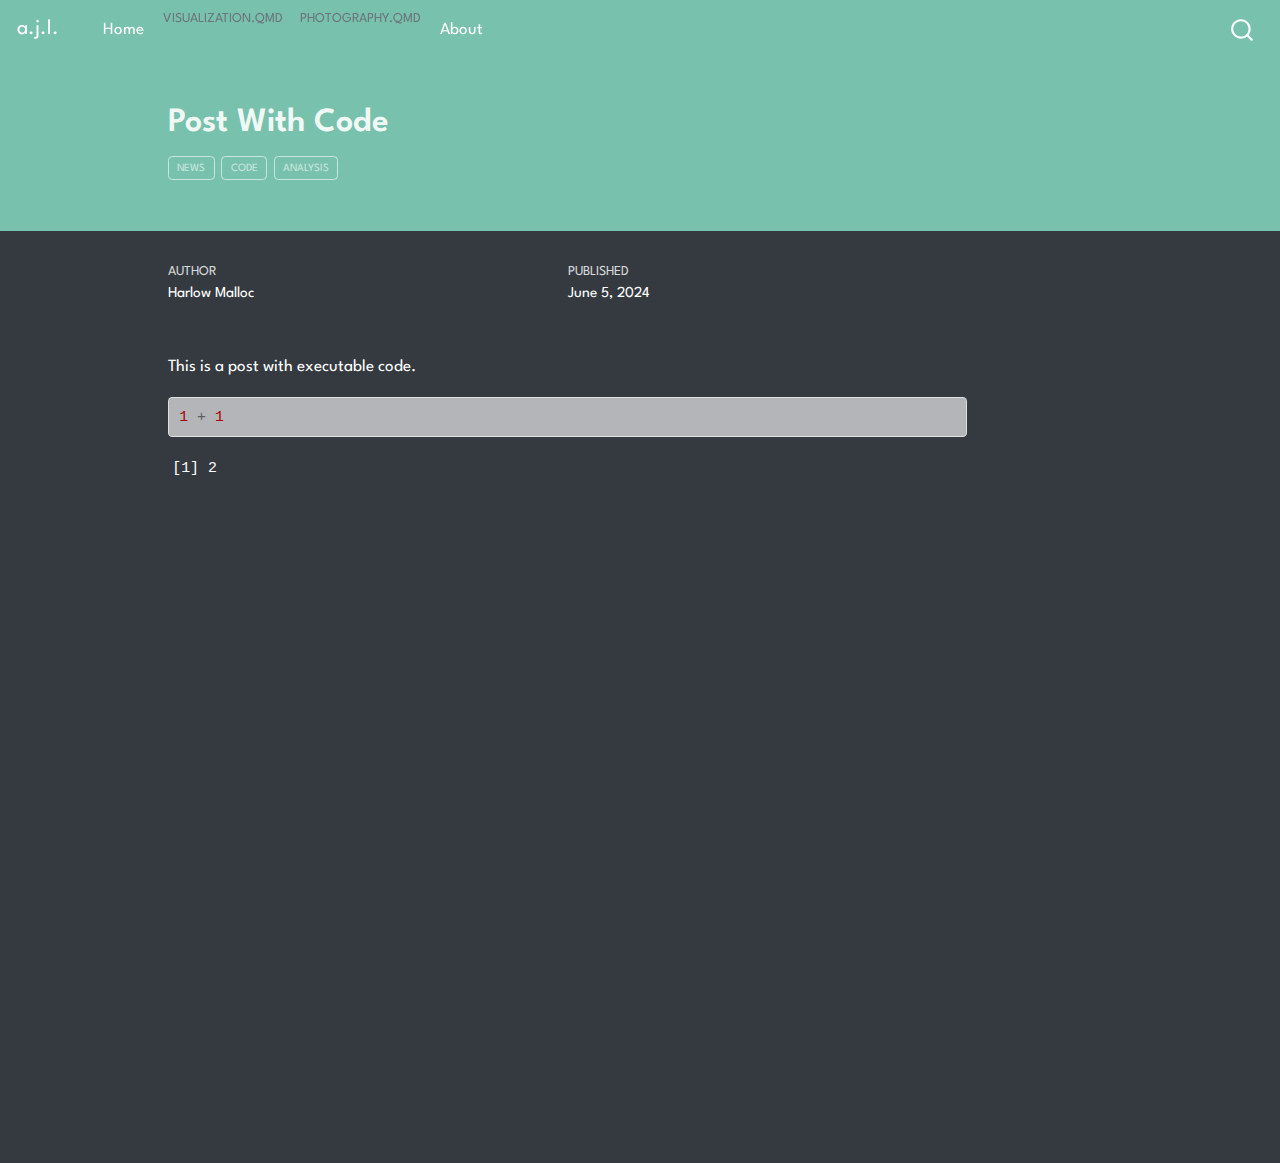
<file: _site/docs/post-with-code/index.html>
<!DOCTYPE html>
<html xmlns="http://www.w3.org/1999/xhtml" lang="en" xml:lang="en"><head>

<meta charset="utf-8">
<meta name="generator" content="quarto-1.3.450">

<meta name="viewport" content="width=device-width, initial-scale=1.0, user-scalable=yes">

<meta name="author" content="Harlow Malloc">
<meta name="dcterms.date" content="2024-06-05">

<title>a.j.l. - Post With Code</title>
<style>
code{white-space: pre-wrap;}
span.smallcaps{font-variant: small-caps;}
div.columns{display: flex; gap: min(4vw, 1.5em);}
div.column{flex: auto; overflow-x: auto;}
div.hanging-indent{margin-left: 1.5em; text-indent: -1.5em;}
ul.task-list{list-style: none;}
ul.task-list li input[type="checkbox"] {
  width: 0.8em;
  margin: 0 0.8em 0.2em -1em; /* quarto-specific, see https://github.com/quarto-dev/quarto-cli/issues/4556 */ 
  vertical-align: middle;
}
/* CSS for syntax highlighting */
pre > code.sourceCode { white-space: pre; position: relative; }
pre > code.sourceCode > span { display: inline-block; line-height: 1.25; }
pre > code.sourceCode > span:empty { height: 1.2em; }
.sourceCode { overflow: visible; }
code.sourceCode > span { color: inherit; text-decoration: inherit; }
div.sourceCode { margin: 1em 0; }
pre.sourceCode { margin: 0; }
@media screen {
div.sourceCode { overflow: auto; }
}
@media print {
pre > code.sourceCode { white-space: pre-wrap; }
pre > code.sourceCode > span { text-indent: -5em; padding-left: 5em; }
}
pre.numberSource code
  { counter-reset: source-line 0; }
pre.numberSource code > span
  { position: relative; left: -4em; counter-increment: source-line; }
pre.numberSource code > span > a:first-child::before
  { content: counter(source-line);
    position: relative; left: -1em; text-align: right; vertical-align: baseline;
    border: none; display: inline-block;
    -webkit-touch-callout: none; -webkit-user-select: none;
    -khtml-user-select: none; -moz-user-select: none;
    -ms-user-select: none; user-select: none;
    padding: 0 4px; width: 4em;
  }
pre.numberSource { margin-left: 3em;  padding-left: 4px; }
div.sourceCode
  {   }
@media screen {
pre > code.sourceCode > span > a:first-child::before { text-decoration: underline; }
}
</style>


<script src="../../site_libs/quarto-nav/quarto-nav.js"></script>
<script src="../../site_libs/quarto-nav/headroom.min.js"></script>
<script src="../../site_libs/clipboard/clipboard.min.js"></script>
<script src="../../site_libs/quarto-search/autocomplete.umd.js"></script>
<script src="../../site_libs/quarto-search/fuse.min.js"></script>
<script src="../../site_libs/quarto-search/quarto-search.js"></script>
<meta name="quarto:offset" content="../../">
<script src="../../site_libs/quarto-html/quarto.js"></script>
<script src="../../site_libs/quarto-html/popper.min.js"></script>
<script src="../../site_libs/quarto-html/tippy.umd.min.js"></script>
<script src="../../site_libs/quarto-html/anchor.min.js"></script>
<link href="../../site_libs/quarto-html/tippy.css" rel="stylesheet">
<link href="../../site_libs/quarto-html/quarto-syntax-highlighting.css" rel="stylesheet" id="quarto-text-highlighting-styles">
<script src="../../site_libs/bootstrap/bootstrap.min.js"></script>
<link href="../../site_libs/bootstrap/bootstrap-icons.css" rel="stylesheet">
<link href="../../site_libs/bootstrap/bootstrap.min.css" rel="stylesheet" id="quarto-bootstrap" data-mode="light">
<script id="quarto-search-options" type="application/json">{
  "location": "navbar",
  "copy-button": false,
  "collapse-after": 3,
  "panel-placement": "end",
  "type": "overlay",
  "limit": 20,
  "language": {
    "search-no-results-text": "No results",
    "search-matching-documents-text": "matching documents",
    "search-copy-link-title": "Copy link to search",
    "search-hide-matches-text": "Hide additional matches",
    "search-more-match-text": "more match in this document",
    "search-more-matches-text": "more matches in this document",
    "search-clear-button-title": "Clear",
    "search-detached-cancel-button-title": "Cancel",
    "search-submit-button-title": "Submit",
    "search-label": "Search"
  }
}</script>


<link rel="stylesheet" href="../../styles.css">
</head>

<body class="nav-fixed">

<div id="quarto-search-results"></div>
  <header id="quarto-header" class="headroom fixed-top">
    <nav class="navbar navbar-expand-lg navbar-dark ">
      <div class="navbar-container container-fluid">
      <div class="navbar-brand-container">
    <a class="navbar-brand" href="../../index.html">
    <span class="navbar-title">a.j.l.</span>
    </a>
  </div>
            <div id="quarto-search" class="" title="Search"></div>
          <button class="navbar-toggler" type="button" data-bs-toggle="collapse" data-bs-target="#navbarCollapse" aria-controls="navbarCollapse" aria-expanded="false" aria-label="Toggle navigation" onclick="if (window.quartoToggleHeadroom) { window.quartoToggleHeadroom(); }">
  <span class="navbar-toggler-icon"></span>
</button>
          <div class="collapse navbar-collapse" id="navbarCollapse">
            <ul class="navbar-nav navbar-nav-scroll me-auto">
  <li class="nav-item">
    <a class="nav-link" href="../../index.html" rel="" target="">
 <span class="menu-text">Home</span></a>
  </li>  
  <li class="dropdown-header">
 <span class="menu-text">Visualization.qmd</span></li>
  <li class="dropdown-header">
 <span class="menu-text">Photography.qmd</span></li>
  <li class="nav-item">
    <a class="nav-link" href="../../about.html" rel="" target="">
 <span class="menu-text">About</span></a>
  </li>  
</ul>
            <div class="quarto-navbar-tools ms-auto">
</div>
          </div> <!-- /navcollapse -->
      </div> <!-- /container-fluid -->
    </nav>
</header>
<!-- content -->
<header id="title-block-header" class="quarto-title-block default page-columns page-full">
  <div class="quarto-title-banner page-columns page-full">
    <div class="quarto-title column-body">
      <h1 class="title">Post With Code</h1>
                                <div class="quarto-categories">
                <div class="quarto-category">news</div>
                <div class="quarto-category">code</div>
                <div class="quarto-category">analysis</div>
              </div>
                  </div>
  </div>
    
  
  <div class="quarto-title-meta">

      <div>
      <div class="quarto-title-meta-heading">Author</div>
      <div class="quarto-title-meta-contents">
               <p>Harlow Malloc </p>
            </div>
    </div>
      
      <div>
      <div class="quarto-title-meta-heading">Published</div>
      <div class="quarto-title-meta-contents">
        <p class="date">June 5, 2024</p>
      </div>
    </div>
    
      
    </div>
    
  
  </header><div id="quarto-content" class="quarto-container page-columns page-rows-contents page-layout-article page-navbar">
<!-- sidebar -->
<!-- margin-sidebar -->
    <div id="quarto-margin-sidebar" class="sidebar margin-sidebar">
        
    </div>
<!-- main -->
<main class="content quarto-banner-title-block" id="quarto-document-content">




<p>This is a post with executable code.</p>
<div class="cell">
<div class="sourceCode cell-code" id="cb1"><pre class="sourceCode r code-with-copy"><code class="sourceCode r"><span id="cb1-1"><a href="#cb1-1" aria-hidden="true" tabindex="-1"></a><span class="dv">1</span> <span class="sc">+</span> <span class="dv">1</span></span></code><button title="Copy to Clipboard" class="code-copy-button"><i class="bi"></i></button></pre></div>
<div class="cell-output cell-output-stdout">
<pre><code>[1] 2</code></pre>
</div>
</div>



</main> <!-- /main -->
<script id="quarto-html-after-body" type="application/javascript">
window.document.addEventListener("DOMContentLoaded", function (event) {
  const toggleBodyColorMode = (bsSheetEl) => {
    const mode = bsSheetEl.getAttribute("data-mode");
    const bodyEl = window.document.querySelector("body");
    if (mode === "dark") {
      bodyEl.classList.add("quarto-dark");
      bodyEl.classList.remove("quarto-light");
    } else {
      bodyEl.classList.add("quarto-light");
      bodyEl.classList.remove("quarto-dark");
    }
  }
  const toggleBodyColorPrimary = () => {
    const bsSheetEl = window.document.querySelector("link#quarto-bootstrap");
    if (bsSheetEl) {
      toggleBodyColorMode(bsSheetEl);
    }
  }
  toggleBodyColorPrimary();  
  const icon = "";
  const anchorJS = new window.AnchorJS();
  anchorJS.options = {
    placement: 'right',
    icon: icon
  };
  anchorJS.add('.anchored');
  const isCodeAnnotation = (el) => {
    for (const clz of el.classList) {
      if (clz.startsWith('code-annotation-')) {                     
        return true;
      }
    }
    return false;
  }
  const clipboard = new window.ClipboardJS('.code-copy-button', {
    text: function(trigger) {
      const codeEl = trigger.previousElementSibling.cloneNode(true);
      for (const childEl of codeEl.children) {
        if (isCodeAnnotation(childEl)) {
          childEl.remove();
        }
      }
      return codeEl.innerText;
    }
  });
  clipboard.on('success', function(e) {
    // button target
    const button = e.trigger;
    // don't keep focus
    button.blur();
    // flash "checked"
    button.classList.add('code-copy-button-checked');
    var currentTitle = button.getAttribute("title");
    button.setAttribute("title", "Copied!");
    let tooltip;
    if (window.bootstrap) {
      button.setAttribute("data-bs-toggle", "tooltip");
      button.setAttribute("data-bs-placement", "left");
      button.setAttribute("data-bs-title", "Copied!");
      tooltip = new bootstrap.Tooltip(button, 
        { trigger: "manual", 
          customClass: "code-copy-button-tooltip",
          offset: [0, -8]});
      tooltip.show();    
    }
    setTimeout(function() {
      if (tooltip) {
        tooltip.hide();
        button.removeAttribute("data-bs-title");
        button.removeAttribute("data-bs-toggle");
        button.removeAttribute("data-bs-placement");
      }
      button.setAttribute("title", currentTitle);
      button.classList.remove('code-copy-button-checked');
    }, 1000);
    // clear code selection
    e.clearSelection();
  });
  function tippyHover(el, contentFn) {
    const config = {
      allowHTML: true,
      content: contentFn,
      maxWidth: 500,
      delay: 100,
      arrow: false,
      appendTo: function(el) {
          return el.parentElement;
      },
      interactive: true,
      interactiveBorder: 10,
      theme: 'quarto',
      placement: 'bottom-start'
    };
    window.tippy(el, config); 
  }
  const noterefs = window.document.querySelectorAll('a[role="doc-noteref"]');
  for (var i=0; i<noterefs.length; i++) {
    const ref = noterefs[i];
    tippyHover(ref, function() {
      // use id or data attribute instead here
      let href = ref.getAttribute('data-footnote-href') || ref.getAttribute('href');
      try { href = new URL(href).hash; } catch {}
      const id = href.replace(/^#\/?/, "");
      const note = window.document.getElementById(id);
      return note.innerHTML;
    });
  }
      let selectedAnnoteEl;
      const selectorForAnnotation = ( cell, annotation) => {
        let cellAttr = 'data-code-cell="' + cell + '"';
        let lineAttr = 'data-code-annotation="' +  annotation + '"';
        const selector = 'span[' + cellAttr + '][' + lineAttr + ']';
        return selector;
      }
      const selectCodeLines = (annoteEl) => {
        const doc = window.document;
        const targetCell = annoteEl.getAttribute("data-target-cell");
        const targetAnnotation = annoteEl.getAttribute("data-target-annotation");
        const annoteSpan = window.document.querySelector(selectorForAnnotation(targetCell, targetAnnotation));
        const lines = annoteSpan.getAttribute("data-code-lines").split(",");
        const lineIds = lines.map((line) => {
          return targetCell + "-" + line;
        })
        let top = null;
        let height = null;
        let parent = null;
        if (lineIds.length > 0) {
            //compute the position of the single el (top and bottom and make a div)
            const el = window.document.getElementById(lineIds[0]);
            top = el.offsetTop;
            height = el.offsetHeight;
            parent = el.parentElement.parentElement;
          if (lineIds.length > 1) {
            const lastEl = window.document.getElementById(lineIds[lineIds.length - 1]);
            const bottom = lastEl.offsetTop + lastEl.offsetHeight;
            height = bottom - top;
          }
          if (top !== null && height !== null && parent !== null) {
            // cook up a div (if necessary) and position it 
            let div = window.document.getElementById("code-annotation-line-highlight");
            if (div === null) {
              div = window.document.createElement("div");
              div.setAttribute("id", "code-annotation-line-highlight");
              div.style.position = 'absolute';
              parent.appendChild(div);
            }
            div.style.top = top - 2 + "px";
            div.style.height = height + 4 + "px";
            let gutterDiv = window.document.getElementById("code-annotation-line-highlight-gutter");
            if (gutterDiv === null) {
              gutterDiv = window.document.createElement("div");
              gutterDiv.setAttribute("id", "code-annotation-line-highlight-gutter");
              gutterDiv.style.position = 'absolute';
              const codeCell = window.document.getElementById(targetCell);
              const gutter = codeCell.querySelector('.code-annotation-gutter');
              gutter.appendChild(gutterDiv);
            }
            gutterDiv.style.top = top - 2 + "px";
            gutterDiv.style.height = height + 4 + "px";
          }
          selectedAnnoteEl = annoteEl;
        }
      };
      const unselectCodeLines = () => {
        const elementsIds = ["code-annotation-line-highlight", "code-annotation-line-highlight-gutter"];
        elementsIds.forEach((elId) => {
          const div = window.document.getElementById(elId);
          if (div) {
            div.remove();
          }
        });
        selectedAnnoteEl = undefined;
      };
      // Attach click handler to the DT
      const annoteDls = window.document.querySelectorAll('dt[data-target-cell]');
      for (const annoteDlNode of annoteDls) {
        annoteDlNode.addEventListener('click', (event) => {
          const clickedEl = event.target;
          if (clickedEl !== selectedAnnoteEl) {
            unselectCodeLines();
            const activeEl = window.document.querySelector('dt[data-target-cell].code-annotation-active');
            if (activeEl) {
              activeEl.classList.remove('code-annotation-active');
            }
            selectCodeLines(clickedEl);
            clickedEl.classList.add('code-annotation-active');
          } else {
            // Unselect the line
            unselectCodeLines();
            clickedEl.classList.remove('code-annotation-active');
          }
        });
      }
  const findCites = (el) => {
    const parentEl = el.parentElement;
    if (parentEl) {
      const cites = parentEl.dataset.cites;
      if (cites) {
        return {
          el,
          cites: cites.split(' ')
        };
      } else {
        return findCites(el.parentElement)
      }
    } else {
      return undefined;
    }
  };
  var bibliorefs = window.document.querySelectorAll('a[role="doc-biblioref"]');
  for (var i=0; i<bibliorefs.length; i++) {
    const ref = bibliorefs[i];
    const citeInfo = findCites(ref);
    if (citeInfo) {
      tippyHover(citeInfo.el, function() {
        var popup = window.document.createElement('div');
        citeInfo.cites.forEach(function(cite) {
          var citeDiv = window.document.createElement('div');
          citeDiv.classList.add('hanging-indent');
          citeDiv.classList.add('csl-entry');
          var biblioDiv = window.document.getElementById('ref-' + cite);
          if (biblioDiv) {
            citeDiv.innerHTML = biblioDiv.innerHTML;
          }
          popup.appendChild(citeDiv);
        });
        return popup.innerHTML;
      });
    }
  }
});
</script>
</div> <!-- /content -->



</body></html>
</file>
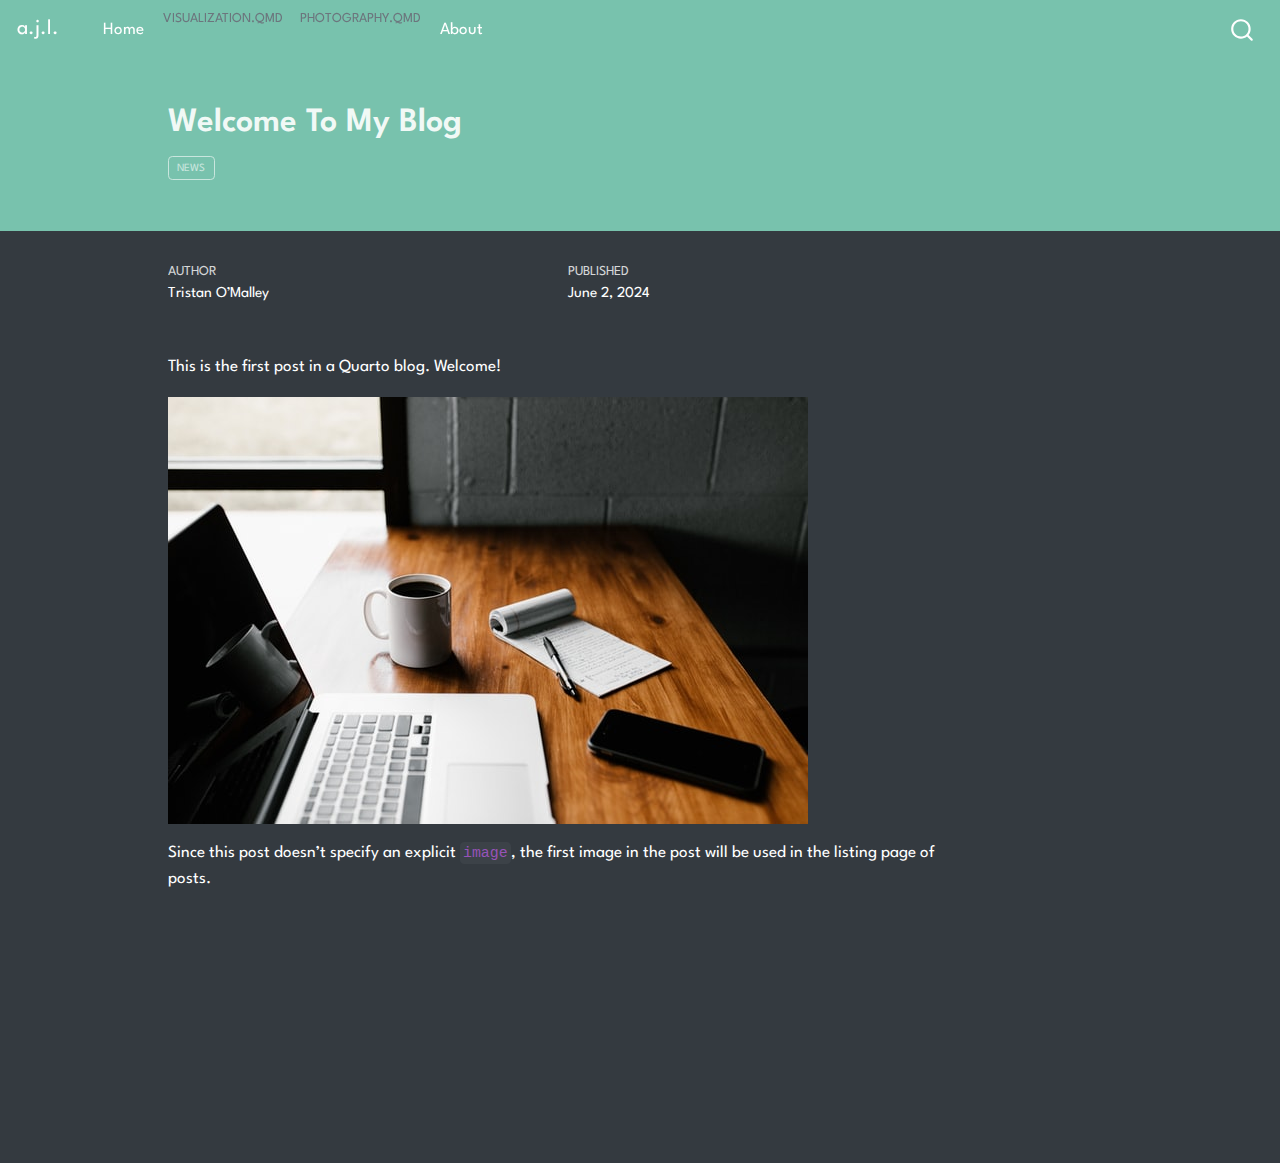
<file: _site/docs/welcome/index.html>
<!DOCTYPE html>
<html xmlns="http://www.w3.org/1999/xhtml" lang="en" xml:lang="en"><head>

<meta charset="utf-8">
<meta name="generator" content="quarto-1.3.450">

<meta name="viewport" content="width=device-width, initial-scale=1.0, user-scalable=yes">

<meta name="author" content="Tristan O’Malley">
<meta name="dcterms.date" content="2024-06-02">

<title>a.j.l. - Welcome To My Blog</title>
<style>
code{white-space: pre-wrap;}
span.smallcaps{font-variant: small-caps;}
div.columns{display: flex; gap: min(4vw, 1.5em);}
div.column{flex: auto; overflow-x: auto;}
div.hanging-indent{margin-left: 1.5em; text-indent: -1.5em;}
ul.task-list{list-style: none;}
ul.task-list li input[type="checkbox"] {
  width: 0.8em;
  margin: 0 0.8em 0.2em -1em; /* quarto-specific, see https://github.com/quarto-dev/quarto-cli/issues/4556 */ 
  vertical-align: middle;
}
</style>


<script src="../../site_libs/quarto-nav/quarto-nav.js"></script>
<script src="../../site_libs/quarto-nav/headroom.min.js"></script>
<script src="../../site_libs/clipboard/clipboard.min.js"></script>
<script src="../../site_libs/quarto-search/autocomplete.umd.js"></script>
<script src="../../site_libs/quarto-search/fuse.min.js"></script>
<script src="../../site_libs/quarto-search/quarto-search.js"></script>
<meta name="quarto:offset" content="../../">
<script src="../../site_libs/quarto-html/quarto.js"></script>
<script src="../../site_libs/quarto-html/popper.min.js"></script>
<script src="../../site_libs/quarto-html/tippy.umd.min.js"></script>
<script src="../../site_libs/quarto-html/anchor.min.js"></script>
<link href="../../site_libs/quarto-html/tippy.css" rel="stylesheet">
<link href="../../site_libs/quarto-html/quarto-syntax-highlighting.css" rel="stylesheet" id="quarto-text-highlighting-styles">
<script src="../../site_libs/bootstrap/bootstrap.min.js"></script>
<link href="../../site_libs/bootstrap/bootstrap-icons.css" rel="stylesheet">
<link href="../../site_libs/bootstrap/bootstrap.min.css" rel="stylesheet" id="quarto-bootstrap" data-mode="light">
<script id="quarto-search-options" type="application/json">{
  "location": "navbar",
  "copy-button": false,
  "collapse-after": 3,
  "panel-placement": "end",
  "type": "overlay",
  "limit": 20,
  "language": {
    "search-no-results-text": "No results",
    "search-matching-documents-text": "matching documents",
    "search-copy-link-title": "Copy link to search",
    "search-hide-matches-text": "Hide additional matches",
    "search-more-match-text": "more match in this document",
    "search-more-matches-text": "more matches in this document",
    "search-clear-button-title": "Clear",
    "search-detached-cancel-button-title": "Cancel",
    "search-submit-button-title": "Submit",
    "search-label": "Search"
  }
}</script>


<link rel="stylesheet" href="../../styles.css">
</head>

<body class="nav-fixed">

<div id="quarto-search-results"></div>
  <header id="quarto-header" class="headroom fixed-top">
    <nav class="navbar navbar-expand-lg navbar-dark ">
      <div class="navbar-container container-fluid">
      <div class="navbar-brand-container">
    <a class="navbar-brand" href="../../index.html">
    <span class="navbar-title">a.j.l.</span>
    </a>
  </div>
            <div id="quarto-search" class="" title="Search"></div>
          <button class="navbar-toggler" type="button" data-bs-toggle="collapse" data-bs-target="#navbarCollapse" aria-controls="navbarCollapse" aria-expanded="false" aria-label="Toggle navigation" onclick="if (window.quartoToggleHeadroom) { window.quartoToggleHeadroom(); }">
  <span class="navbar-toggler-icon"></span>
</button>
          <div class="collapse navbar-collapse" id="navbarCollapse">
            <ul class="navbar-nav navbar-nav-scroll me-auto">
  <li class="nav-item">
    <a class="nav-link" href="../../index.html" rel="" target="">
 <span class="menu-text">Home</span></a>
  </li>  
  <li class="dropdown-header">
 <span class="menu-text">Visualization.qmd</span></li>
  <li class="dropdown-header">
 <span class="menu-text">Photography.qmd</span></li>
  <li class="nav-item">
    <a class="nav-link" href="../../about.html" rel="" target="">
 <span class="menu-text">About</span></a>
  </li>  
</ul>
            <div class="quarto-navbar-tools ms-auto">
</div>
          </div> <!-- /navcollapse -->
      </div> <!-- /container-fluid -->
    </nav>
</header>
<!-- content -->
<header id="title-block-header" class="quarto-title-block default page-columns page-full">
  <div class="quarto-title-banner page-columns page-full">
    <div class="quarto-title column-body">
      <h1 class="title">Welcome To My Blog</h1>
                                <div class="quarto-categories">
                <div class="quarto-category">news</div>
              </div>
                  </div>
  </div>
    
  
  <div class="quarto-title-meta">

      <div>
      <div class="quarto-title-meta-heading">Author</div>
      <div class="quarto-title-meta-contents">
               <p>Tristan O’Malley </p>
            </div>
    </div>
      
      <div>
      <div class="quarto-title-meta-heading">Published</div>
      <div class="quarto-title-meta-contents">
        <p class="date">June 2, 2024</p>
      </div>
    </div>
    
      
    </div>
    
  
  </header><div id="quarto-content" class="quarto-container page-columns page-rows-contents page-layout-article page-navbar">
<!-- sidebar -->
<!-- margin-sidebar -->
    <div id="quarto-margin-sidebar" class="sidebar margin-sidebar">
        
    </div>
<!-- main -->
<main class="content quarto-banner-title-block" id="quarto-document-content">




<p>This is the first post in a Quarto blog. Welcome!</p>
<p><img src="thumbnail.jpg" class="img-fluid"></p>
<p>Since this post doesn’t specify an explicit <code>image</code>, the first image in the post will be used in the listing page of posts.</p>



</main> <!-- /main -->
<script id="quarto-html-after-body" type="application/javascript">
window.document.addEventListener("DOMContentLoaded", function (event) {
  const toggleBodyColorMode = (bsSheetEl) => {
    const mode = bsSheetEl.getAttribute("data-mode");
    const bodyEl = window.document.querySelector("body");
    if (mode === "dark") {
      bodyEl.classList.add("quarto-dark");
      bodyEl.classList.remove("quarto-light");
    } else {
      bodyEl.classList.add("quarto-light");
      bodyEl.classList.remove("quarto-dark");
    }
  }
  const toggleBodyColorPrimary = () => {
    const bsSheetEl = window.document.querySelector("link#quarto-bootstrap");
    if (bsSheetEl) {
      toggleBodyColorMode(bsSheetEl);
    }
  }
  toggleBodyColorPrimary();  
  const icon = "";
  const anchorJS = new window.AnchorJS();
  anchorJS.options = {
    placement: 'right',
    icon: icon
  };
  anchorJS.add('.anchored');
  const isCodeAnnotation = (el) => {
    for (const clz of el.classList) {
      if (clz.startsWith('code-annotation-')) {                     
        return true;
      }
    }
    return false;
  }
  const clipboard = new window.ClipboardJS('.code-copy-button', {
    text: function(trigger) {
      const codeEl = trigger.previousElementSibling.cloneNode(true);
      for (const childEl of codeEl.children) {
        if (isCodeAnnotation(childEl)) {
          childEl.remove();
        }
      }
      return codeEl.innerText;
    }
  });
  clipboard.on('success', function(e) {
    // button target
    const button = e.trigger;
    // don't keep focus
    button.blur();
    // flash "checked"
    button.classList.add('code-copy-button-checked');
    var currentTitle = button.getAttribute("title");
    button.setAttribute("title", "Copied!");
    let tooltip;
    if (window.bootstrap) {
      button.setAttribute("data-bs-toggle", "tooltip");
      button.setAttribute("data-bs-placement", "left");
      button.setAttribute("data-bs-title", "Copied!");
      tooltip = new bootstrap.Tooltip(button, 
        { trigger: "manual", 
          customClass: "code-copy-button-tooltip",
          offset: [0, -8]});
      tooltip.show();    
    }
    setTimeout(function() {
      if (tooltip) {
        tooltip.hide();
        button.removeAttribute("data-bs-title");
        button.removeAttribute("data-bs-toggle");
        button.removeAttribute("data-bs-placement");
      }
      button.setAttribute("title", currentTitle);
      button.classList.remove('code-copy-button-checked');
    }, 1000);
    // clear code selection
    e.clearSelection();
  });
  function tippyHover(el, contentFn) {
    const config = {
      allowHTML: true,
      content: contentFn,
      maxWidth: 500,
      delay: 100,
      arrow: false,
      appendTo: function(el) {
          return el.parentElement;
      },
      interactive: true,
      interactiveBorder: 10,
      theme: 'quarto',
      placement: 'bottom-start'
    };
    window.tippy(el, config); 
  }
  const noterefs = window.document.querySelectorAll('a[role="doc-noteref"]');
  for (var i=0; i<noterefs.length; i++) {
    const ref = noterefs[i];
    tippyHover(ref, function() {
      // use id or data attribute instead here
      let href = ref.getAttribute('data-footnote-href') || ref.getAttribute('href');
      try { href = new URL(href).hash; } catch {}
      const id = href.replace(/^#\/?/, "");
      const note = window.document.getElementById(id);
      return note.innerHTML;
    });
  }
      let selectedAnnoteEl;
      const selectorForAnnotation = ( cell, annotation) => {
        let cellAttr = 'data-code-cell="' + cell + '"';
        let lineAttr = 'data-code-annotation="' +  annotation + '"';
        const selector = 'span[' + cellAttr + '][' + lineAttr + ']';
        return selector;
      }
      const selectCodeLines = (annoteEl) => {
        const doc = window.document;
        const targetCell = annoteEl.getAttribute("data-target-cell");
        const targetAnnotation = annoteEl.getAttribute("data-target-annotation");
        const annoteSpan = window.document.querySelector(selectorForAnnotation(targetCell, targetAnnotation));
        const lines = annoteSpan.getAttribute("data-code-lines").split(",");
        const lineIds = lines.map((line) => {
          return targetCell + "-" + line;
        })
        let top = null;
        let height = null;
        let parent = null;
        if (lineIds.length > 0) {
            //compute the position of the single el (top and bottom and make a div)
            const el = window.document.getElementById(lineIds[0]);
            top = el.offsetTop;
            height = el.offsetHeight;
            parent = el.parentElement.parentElement;
          if (lineIds.length > 1) {
            const lastEl = window.document.getElementById(lineIds[lineIds.length - 1]);
            const bottom = lastEl.offsetTop + lastEl.offsetHeight;
            height = bottom - top;
          }
          if (top !== null && height !== null && parent !== null) {
            // cook up a div (if necessary) and position it 
            let div = window.document.getElementById("code-annotation-line-highlight");
            if (div === null) {
              div = window.document.createElement("div");
              div.setAttribute("id", "code-annotation-line-highlight");
              div.style.position = 'absolute';
              parent.appendChild(div);
            }
            div.style.top = top - 2 + "px";
            div.style.height = height + 4 + "px";
            let gutterDiv = window.document.getElementById("code-annotation-line-highlight-gutter");
            if (gutterDiv === null) {
              gutterDiv = window.document.createElement("div");
              gutterDiv.setAttribute("id", "code-annotation-line-highlight-gutter");
              gutterDiv.style.position = 'absolute';
              const codeCell = window.document.getElementById(targetCell);
              const gutter = codeCell.querySelector('.code-annotation-gutter');
              gutter.appendChild(gutterDiv);
            }
            gutterDiv.style.top = top - 2 + "px";
            gutterDiv.style.height = height + 4 + "px";
          }
          selectedAnnoteEl = annoteEl;
        }
      };
      const unselectCodeLines = () => {
        const elementsIds = ["code-annotation-line-highlight", "code-annotation-line-highlight-gutter"];
        elementsIds.forEach((elId) => {
          const div = window.document.getElementById(elId);
          if (div) {
            div.remove();
          }
        });
        selectedAnnoteEl = undefined;
      };
      // Attach click handler to the DT
      const annoteDls = window.document.querySelectorAll('dt[data-target-cell]');
      for (const annoteDlNode of annoteDls) {
        annoteDlNode.addEventListener('click', (event) => {
          const clickedEl = event.target;
          if (clickedEl !== selectedAnnoteEl) {
            unselectCodeLines();
            const activeEl = window.document.querySelector('dt[data-target-cell].code-annotation-active');
            if (activeEl) {
              activeEl.classList.remove('code-annotation-active');
            }
            selectCodeLines(clickedEl);
            clickedEl.classList.add('code-annotation-active');
          } else {
            // Unselect the line
            unselectCodeLines();
            clickedEl.classList.remove('code-annotation-active');
          }
        });
      }
  const findCites = (el) => {
    const parentEl = el.parentElement;
    if (parentEl) {
      const cites = parentEl.dataset.cites;
      if (cites) {
        return {
          el,
          cites: cites.split(' ')
        };
      } else {
        return findCites(el.parentElement)
      }
    } else {
      return undefined;
    }
  };
  var bibliorefs = window.document.querySelectorAll('a[role="doc-biblioref"]');
  for (var i=0; i<bibliorefs.length; i++) {
    const ref = bibliorefs[i];
    const citeInfo = findCites(ref);
    if (citeInfo) {
      tippyHover(citeInfo.el, function() {
        var popup = window.document.createElement('div');
        citeInfo.cites.forEach(function(cite) {
          var citeDiv = window.document.createElement('div');
          citeDiv.classList.add('hanging-indent');
          citeDiv.classList.add('csl-entry');
          var biblioDiv = window.document.getElementById('ref-' + cite);
          if (biblioDiv) {
            citeDiv.innerHTML = biblioDiv.innerHTML;
          }
          popup.appendChild(citeDiv);
        });
        return popup.innerHTML;
      });
    }
  }
});
</script>
</div> <!-- /content -->



</body></html>
</file>
<file: _site/site_libs/quarto-html/tippy.css>
.tippy-box[data-animation=fade][data-state=hidden]{opacity:0}[data-tippy-root]{max-width:calc(100vw - 10px)}.tippy-box{position:relative;background-color:#333;color:#fff;border-radius:4px;font-size:14px;line-height:1.4;white-space:normal;outline:0;transition-property:transform,visibility,opacity}.tippy-box[data-placement^=top]>.tippy-arrow{bottom:0}.tippy-box[data-placement^=top]>.tippy-arrow:before{bottom:-7px;left:0;border-width:8px 8px 0;border-top-color:initial;transform-origin:center top}.tippy-box[data-placement^=bottom]>.tippy-arrow{top:0}.tippy-box[data-placement^=bottom]>.tippy-arrow:before{top:-7px;left:0;border-width:0 8px 8px;border-bottom-color:initial;transform-origin:center bottom}.tippy-box[data-placement^=left]>.tippy-arrow{right:0}.tippy-box[data-placement^=left]>.tippy-arrow:before{border-width:8px 0 8px 8px;border-left-color:initial;right:-7px;transform-origin:center left}.tippy-box[data-placement^=right]>.tippy-arrow{left:0}.tippy-box[data-placement^=right]>.tippy-arrow:before{left:-7px;border-width:8px 8px 8px 0;border-right-color:initial;transform-origin:center right}.tippy-box[data-inertia][data-state=visible]{transition-timing-function:cubic-bezier(.54,1.5,.38,1.11)}.tippy-arrow{width:16px;height:16px;color:#333}.tippy-arrow:before{content:"";position:absolute;border-color:transparent;border-style:solid}.tippy-content{position:relative;padding:5px 9px;z-index:1}
</file>
<file: _site/site_libs/quarto-html/quarto-syntax-highlighting.css>
/* quarto syntax highlight colors */
:root {
  --quarto-hl-ot-color: #003B4F;
  --quarto-hl-at-color: #657422;
  --quarto-hl-ss-color: #20794D;
  --quarto-hl-an-color: #5E5E5E;
  --quarto-hl-fu-color: #4758AB;
  --quarto-hl-st-color: #20794D;
  --quarto-hl-cf-color: #003B4F;
  --quarto-hl-op-color: #5E5E5E;
  --quarto-hl-er-color: #AD0000;
  --quarto-hl-bn-color: #AD0000;
  --quarto-hl-al-color: #AD0000;
  --quarto-hl-va-color: #111111;
  --quarto-hl-bu-color: inherit;
  --quarto-hl-ex-color: inherit;
  --quarto-hl-pp-color: #AD0000;
  --quarto-hl-in-color: #5E5E5E;
  --quarto-hl-vs-color: #20794D;
  --quarto-hl-wa-color: #5E5E5E;
  --quarto-hl-do-color: #5E5E5E;
  --quarto-hl-im-color: #00769E;
  --quarto-hl-ch-color: #20794D;
  --quarto-hl-dt-color: #AD0000;
  --quarto-hl-fl-color: #AD0000;
  --quarto-hl-co-color: #5E5E5E;
  --quarto-hl-cv-color: #5E5E5E;
  --quarto-hl-cn-color: #8f5902;
  --quarto-hl-sc-color: #5E5E5E;
  --quarto-hl-dv-color: #AD0000;
  --quarto-hl-kw-color: #003B4F;
}

/* other quarto variables */
:root {
  --quarto-font-monospace: SFMono-Regular, Menlo, Monaco, Consolas, "Liberation Mono", "Courier New", monospace;
}

pre > code.sourceCode > span {
  color: #003B4F;
}

code span {
  color: #003B4F;
}

code.sourceCode > span {
  color: #003B4F;
}

div.sourceCode,
div.sourceCode pre.sourceCode {
  color: #003B4F;
}

code span.ot {
  color: #003B4F;
  font-style: inherit;
}

code span.at {
  color: #657422;
  font-style: inherit;
}

code span.ss {
  color: #20794D;
  font-style: inherit;
}

code span.an {
  color: #5E5E5E;
  font-style: inherit;
}

code span.fu {
  color: #4758AB;
  font-style: inherit;
}

code span.st {
  color: #20794D;
  font-style: inherit;
}

code span.cf {
  color: #003B4F;
  font-style: inherit;
}

code span.op {
  color: #5E5E5E;
  font-style: inherit;
}

code span.er {
  color: #AD0000;
  font-style: inherit;
}

code span.bn {
  color: #AD0000;
  font-style: inherit;
}

code span.al {
  color: #AD0000;
  font-style: inherit;
}

code span.va {
  color: #111111;
  font-style: inherit;
}

code span.bu {
  font-style: inherit;
}

code span.ex {
  font-style: inherit;
}

code span.pp {
  color: #AD0000;
  font-style: inherit;
}

code span.in {
  color: #5E5E5E;
  font-style: inherit;
}

code span.vs {
  color: #20794D;
  font-style: inherit;
}

code span.wa {
  color: #5E5E5E;
  font-style: italic;
}

code span.do {
  color: #5E5E5E;
  font-style: italic;
}

code span.im {
  color: #00769E;
  font-style: inherit;
}

code span.ch {
  color: #20794D;
  font-style: inherit;
}

code span.dt {
  color: #AD0000;
  font-style: inherit;
}

code span.fl {
  color: #AD0000;
  font-style: inherit;
}

code span.co {
  color: #5E5E5E;
  font-style: inherit;
}

code span.cv {
  color: #5E5E5E;
  font-style: italic;
}

code span.cn {
  color: #8f5902;
  font-style: inherit;
}

code span.sc {
  color: #5E5E5E;
  font-style: inherit;
}

code span.dv {
  color: #AD0000;
  font-style: inherit;
}

code span.kw {
  color: #003B4F;
  font-style: inherit;
}

.prevent-inlining {
  content: "</";
}

/*# sourceMappingURL=debc5d5d77c3f9108843748ff7464032.css.map */
</file>
<file: _site/styles.css>
/* css styles */
</file>
